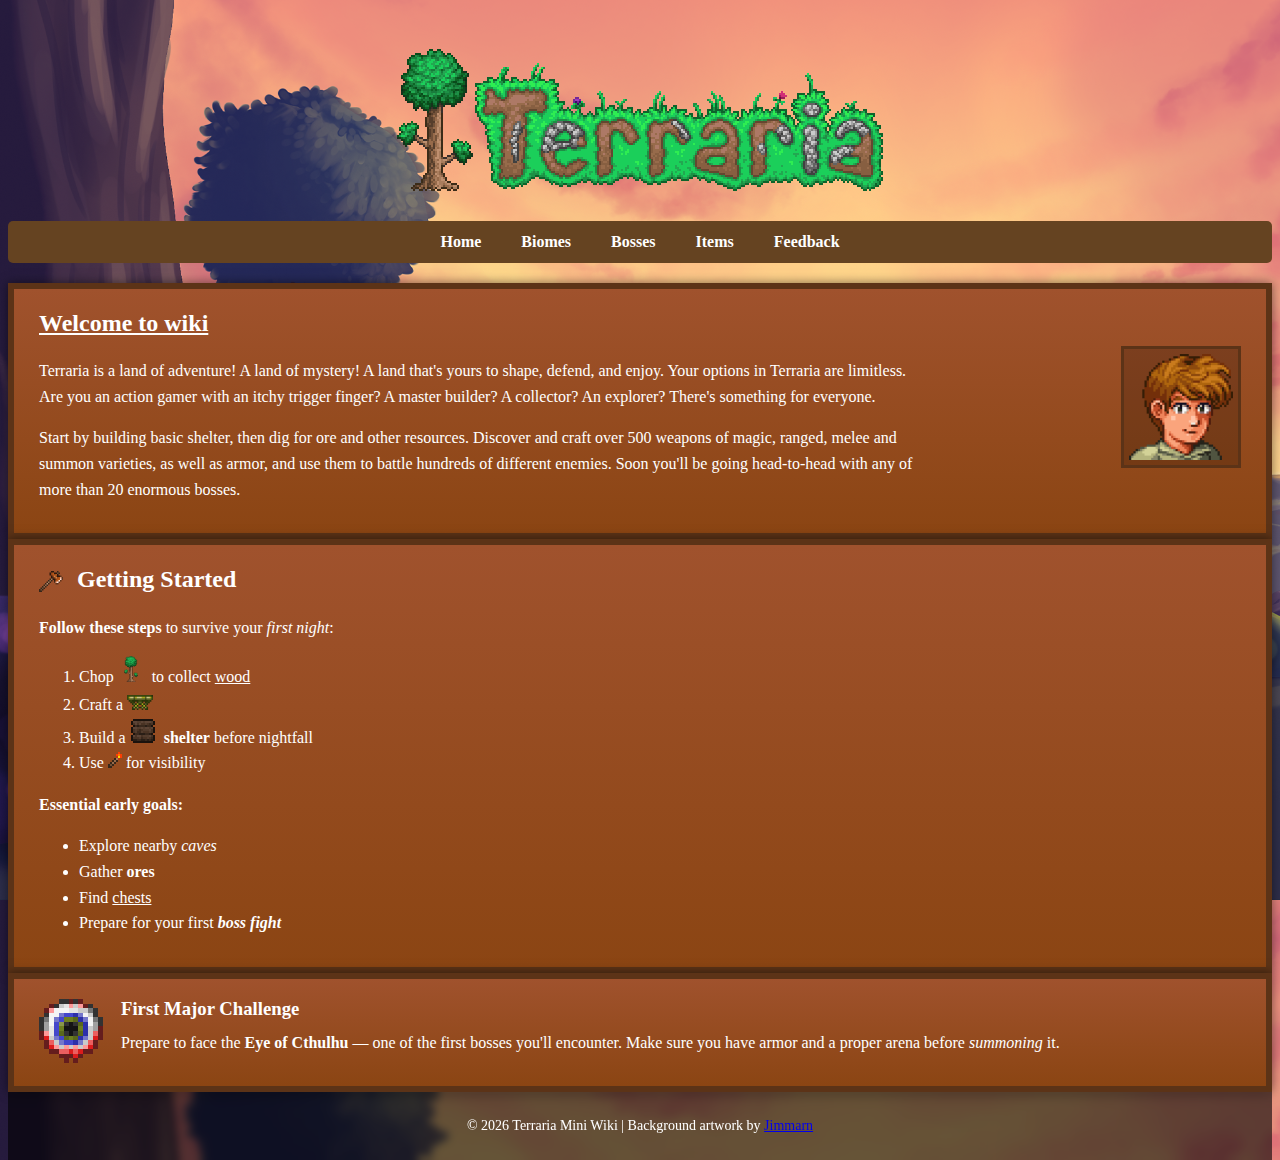
<file: index.html>
<!DOCTYPE html>
<html>
<head>
    <meta charset="utf-8">
    <meta name="viewport" content="width=device-width, initial-scale=1">
    <title>Terraria Mini-Wiki</title>

    <link rel="stylesheet" href="style.css">
    <link rel="icon" type="tab icon" href="images/912b92ae7dbedd0344a6580a7b90efc6.png">
</head>

<body>

<header>
    <h1>
        <img src="images/terraria_logo.png" alt="game logo" class="logo">
    </h1>
</header>

<div class="navigation">
    <nav>
        <ul class="navbar">
            <li><a href="index.html">Home</a></li>
            <li><a href="biomes.html">Biomes</a></li>
            <li><a href="bosses.html">Bosses</a></li>
            <li><a href="items.html">Items</a></li>
            <li><a href="feedback.html">Feedback</a></li>
        </ul>
    </nav>
</div>

<main class="box welcome-box">
    <div class="welcome-content">
        <div class="welcome-text">
            <h2><strong><u>Welcome to wiki</u></strong></h2>
            <p>
                Terraria is a land of adventure! A land of mystery! A land that's yours to shape, defend, and enjoy.
                Your options in Terraria are limitless. Are you an action gamer with an itchy trigger finger?
                A master builder? A collector? An explorer? There's something for everyone.
            </p>
            <p>
                Start by building basic shelter, then dig for ore and other resources.
                Discover and craft over 500 weapons of magic, ranged, melee and summon varieties,
                as well as armor, and use them to battle hundreds of different enemies.
                Soon you'll be going head-to-head with any of more than 20 enormous bosses.
            </p>
        </div>
        <div class="guide-portrait">
            <img src="images/Guide_(portrait).png" alt="Guide NPC">
        </div>
    </div>
</main>

<section class="box">
    <h2 class="section-title">
        <img src="images/Copper_Axe.png" class="icon"> Getting Started
    </h2>

    <p>
        <strong>Follow these steps</strong> to survive your <em>first night</em>:
    </p>

    <ol class="steps">
        <li>Chop <span class="icon-box"><img src="images/Tree.png" class="step-icon"></span>to collect <u>wood</u></li>
        <li>Craft a <span class="icon-box"><img src="images/Any_Work_Bench.gif" class="step-icon"></span></li>
        <li>Build a <span class="icon-box"><img src="images/Wood_Wall.png" class="step-icon"></span><strong>shelter</strong> before nightfall</li>
        <li>Use <span class="step-icon"><img src="images/Torch.png" class="step-icon"></span> for visibility</li>
    </ol>

    <p><strong>Essential early goals:</strong></p>

    <ul>
        <li>Explore nearby <em>caves</em></li>
        <li>Gather <strong>ores</strong></li>
        <li>Find <u>chests</u></li>
        <li>Prepare for your first <strong><em>boss fight</em></strong></li>
    </ul>

</section>

<section class="box feature">
    <img src="images/Map_Icon_Eye_of_Cthulhu_(first_form).png" class="feature-img" alt="Eye of Cthulhu">
    
    <div>
        <h3>First Major Challenge</h3>
        <p>
            Prepare to face the <strong>Eye of Cthulhu</strong> — one of the first bosses you'll encounter.
            Make sure you have armor and a proper arena before <em>summoning</em> it.
        </p>
    </div>
</section>

<footer class="site-footer">
    <p>
        © 2026 Terraria Mini Wiki | Background artwork by
        <a href="https://x.com/Jimmarn" rel="noopener noreferrer" target="_blank">Jimmarn</a>
    </p>
</footer>

</body>

</html>
</file>
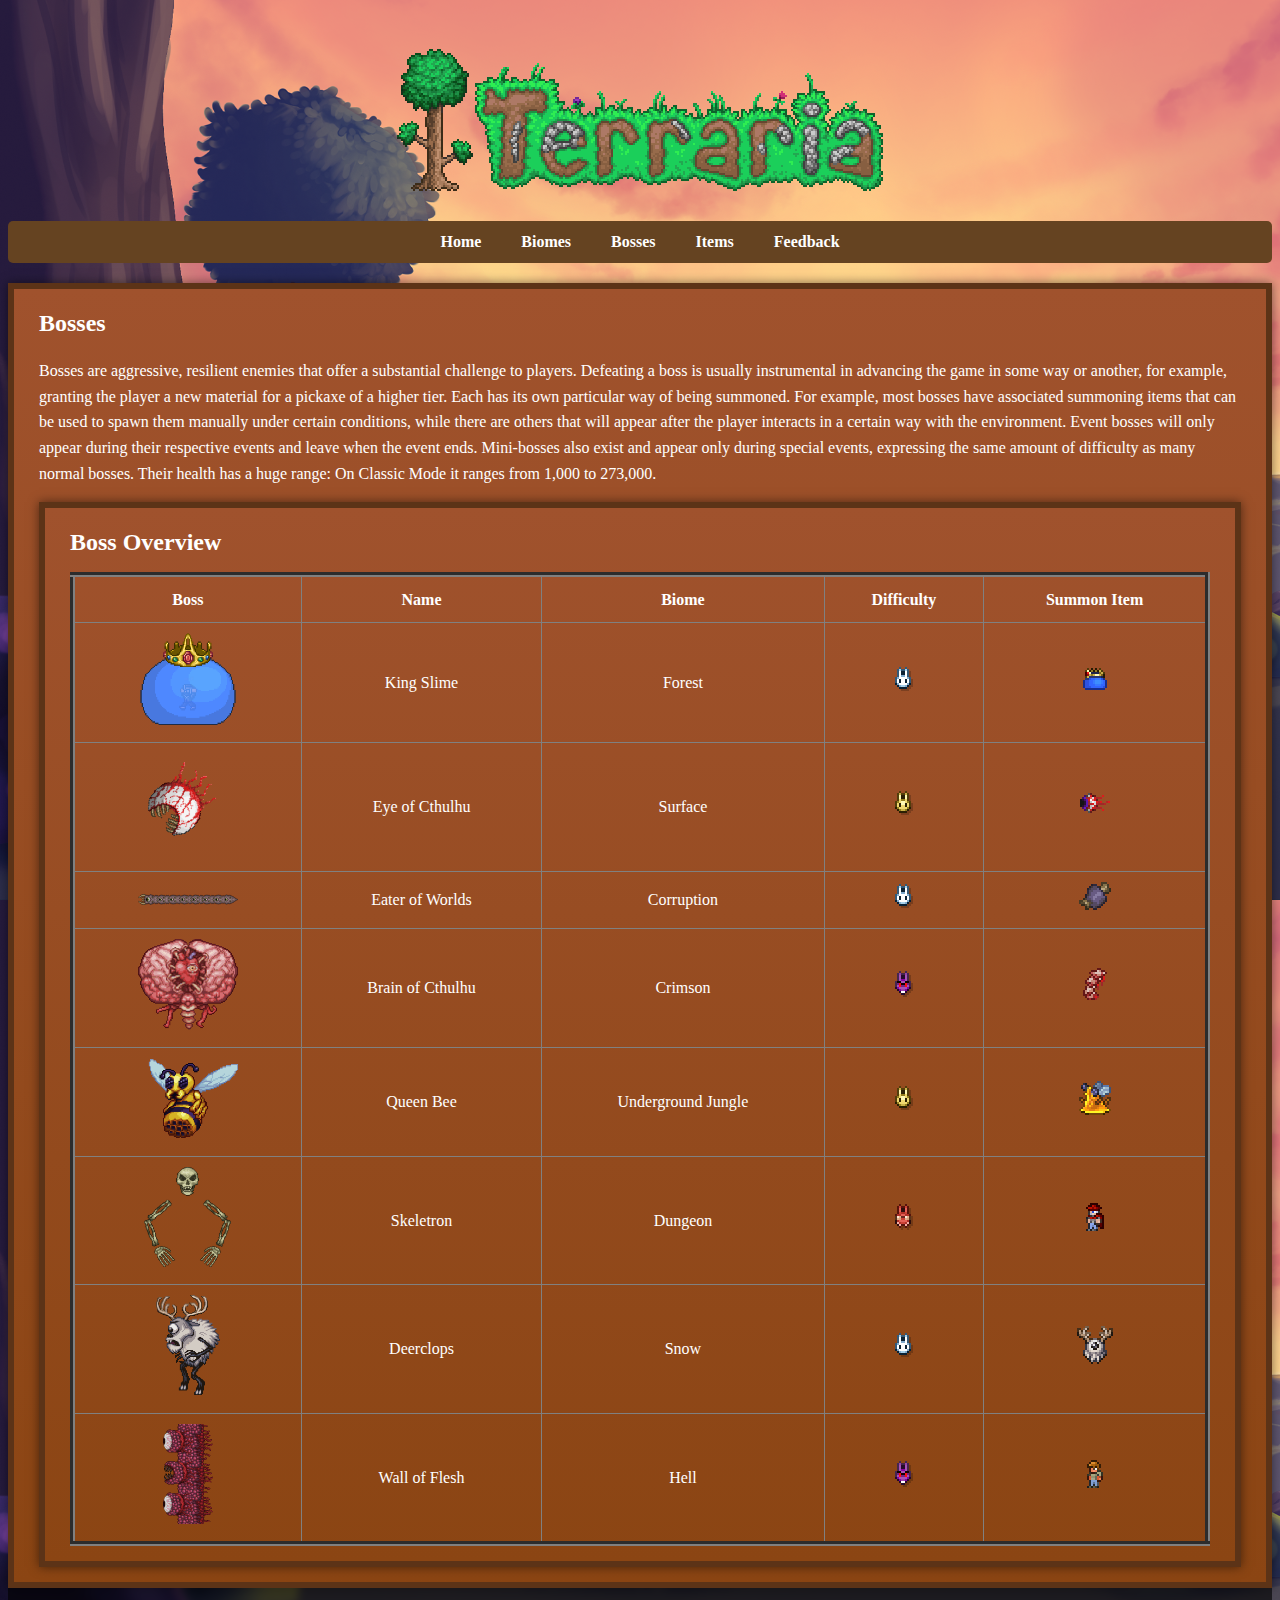
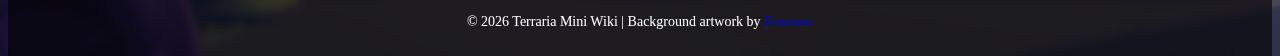
<file: bosses.html>
<!DOCTYPE html>
<html>
    <head>
        <meta charset="utf-8">
        <meta name="viewport" content="width=device-width, initial-scale=1">
        <title>Terraria Mini-Wiki Bosses</title>
        <link rel="stylesheet" href="style.css">
        <link rel="icon" type="tab icon" href="images/912b92ae7dbedd0344a6580a7b90efc6.png">
    </head>
    <body>
        <header>
            <h1>
                <img src="images/terraria_logo.png" alt="game logo" class="logo">
            </h1>
        </header>
        <div class="navigation">
            <nav>
                <ul class="navbar">
                    <li><a href="index.html">Home</a></li>
                    <li><a href="biomes.html">Biomes</a></li>
                    <li><a href="bosses.html">Bosses</a></li>
                    <li><a href="items.html">Items</a></li>
                    <li><a href="feedback.html">Feedback</a></li>
                </ul>
            </nav>
        </div>
        <main class="box">
        
            <h2>Bosses</h2>
        
            <p>
            Bosses are aggressive, resilient enemies that offer a substantial challenge to players. Defeating a boss is usually instrumental in advancing the game in some way or another, for example, granting the player a new material for a pickaxe of a higher tier. Each has its own particular way of being summoned. For example, most bosses have associated summoning items that can be used to spawn them manually under certain conditions, while there are others that will appear after the player interacts in a certain way with the environment. Event bosses will only appear during their respective events and leave when the event ends. Mini-bosses also exist and appear only during special events, expressing the same amount of difficulty as many normal bosses. Their health has a huge range: On Classic Mode it ranges from 1,000 to 273,000. 
        
        
            </p>
        
            <section class="box">
            <h2>
                Boss Overview
            </h2>
            <table class="boss-table" border="5">
                <thead>
                    <tr>
                        <th>Boss</th>
                        <th>Name</th>
                        <th>Biome</th>
                        <th>Difficulty</th>
                        <th>Summon Item</th>
                    </tr>
                </thead>
                <tr>
                    <td><img src="images/King_Slime.gif" alt="King_Slime"></td>
                    <td>King Slime</td>
                    <td>Forest</td>
                    <td><img src="images/easy.png" alt="easy"></td>
                    <td><img src="images/Slime_Crown.png" alt="Slime_Crown"></td>
                </tr>
                <tr>
                    <td><img src="images/Eye_of_Cthulhu.gif" alt="Eye_Of_Cthulhu"></td>
                    <td>Eye of Cthulhu</td>
                    <td>Surface</td>
                    <td><img src="images/medium.png" alt="medium"></td>
                    <td><img src="images/Suspicious_Looking_Eye.png" alt="Suspicious_Looking_Eye"></td>
                </tr>
                <tr>
                    <td><img src="images/Eater_of_Worlds.png" alt="Eater_of_Worlds"></td>
                    <td>Eater of Worlds</td>
                    <td>Corruption</td>
                    <td><img src="images/easy.png" alt="easy"></td>
                    <td><img src="images/Worm_Food.png" alt="Worm_Food"></td>
                </tr>
                <tr>
                    <td><img src="images/Brain_of_Cthulhu.gif" alt="Brain_of_Cthulhu"></td>
                    <td>Brain of Cthulhu</td>
                    <td>Crimson</td>
                    <td><img src="images/expert.png" alt="expert"></td>
                    <td><img src="images/Bloody_Spine.png" alt="Bloody_Spine"></td>
                </tr>
                <tr>
                    <td><img src="images/Queen_Bee.gif" alt="Queen_Bee"></td>
                    <td>Queen Bee</td>
                    <td>Underground Jungle</td>
                    <td><img src="images/medium.png" alt="medium"></td>
                    <td><img src="images/Abeemination.png" alt="Abeemination"></td>
                </tr>
                <tr>
                    <td><img src="images/Skeletron.png" alt="Skeletron"></td>
                    <td>Skeletron</td>
                    <td>Dungeon</td>
                    <td><img src="images/master.png" alt="master"></td>
                    <td><img src="images/Clothier_Voodoo_Doll.png" alt="Clothier"></td>
                </tr>
                <tr>
                    <td><img src="images/Deerclops.gif" alt="Deerclops"></td>
                    <td>Deerclops</td>
                    <td>Snow</td>
                    <td><img src="images/easy.png" alt="easy"></td>
                    <td><img src="images/Deer_Thing.png" alt="Deer_Thing"></td>
                </tr>
                <tr>
                    <td><img src="images/Wall_of_Flesh.gif" alt="Wall_of_Flesh"></td>
                    <td>Wall of Flesh</td>
                    <td>Hell</td>
                    <td><img src="images/expert.png" alt="expert"></td>
                    <td><img src="images/Guide_Voodoo_Doll.png" alt="Guide_Voodoo_Doll"></td>
                </tr>
            </table>
       
        </section>
        </main>
        
        <footer class="site-footer">
            <p>
                © 2026 Terraria Mini Wiki | Background artwork by 
                <a href="https://x.com/Jimmarn" rel="noopener noreferrer" target="_blank">Jimmarn</a>
            </p>
        </footer>
    </body>
</html>
</file>
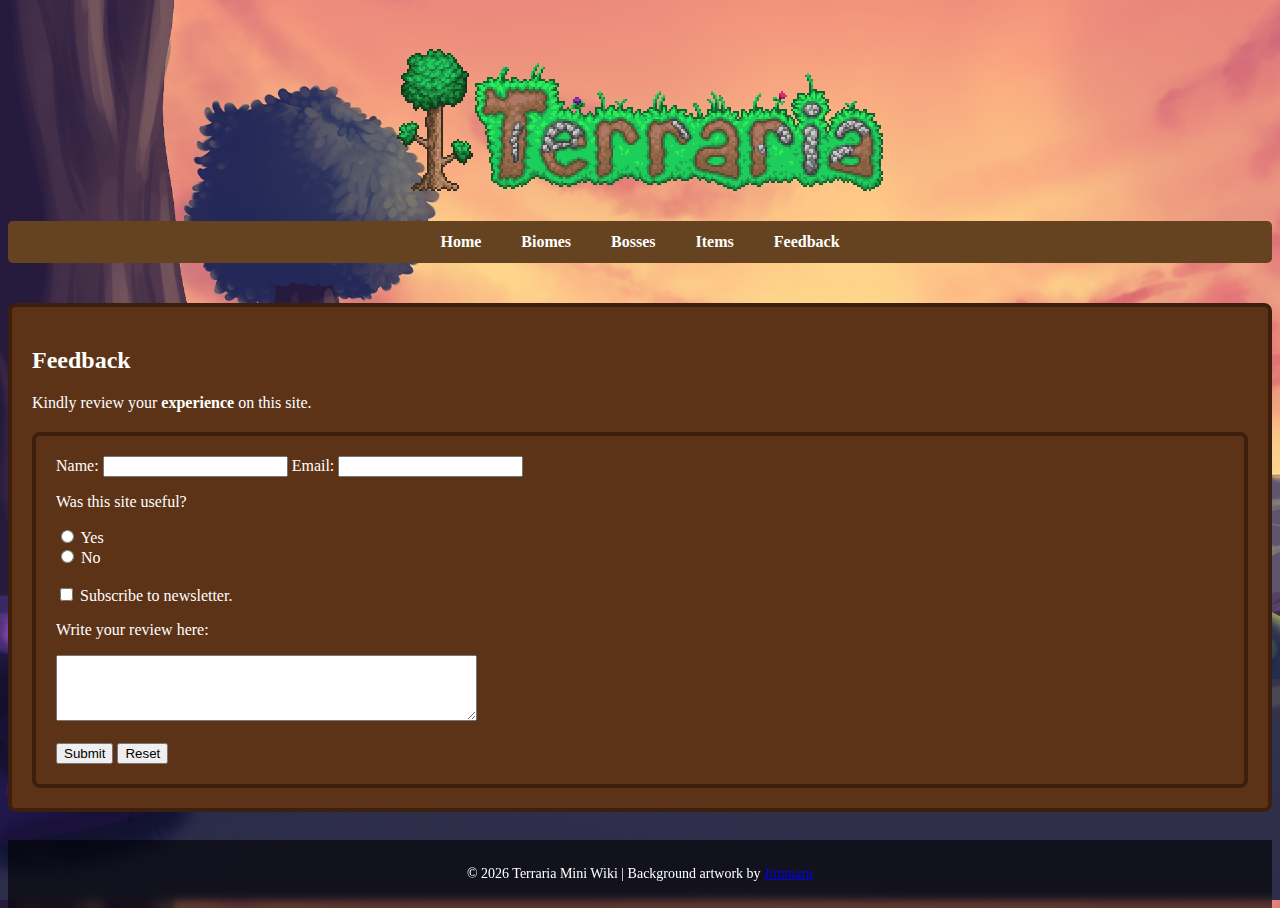
<file: feedback.html>
<!DOCTYPE html>
<html>
    <head>
        <meta charset="utf-8">
        <meta name="viewport" content="width=device-width, initial-scale=1">
        <title>Terraria Mini-Wiki Feedback</title>
        <link rel="stylesheet" href="style.css">
        <link rel="icon" type="tab icon" href="images/912b92ae7dbedd0344a6580a7b90efc6.png">
    </head>
    <body>
        <header>
            <h1>
                <img src="images/terraria_logo.png" alt="game logo" class="logo">
            </h1>
        </header>
        <div class="navigation">
            <nav>
                <ul class="navbar">
                    <li><a href="index.html">Home</a></li>
                    <li><a href="biomes.html">Biomes</a></li>
                    <li><a href="bosses.html">Bosses</a></li>
                    <li><a href="items.html">Items</a></li>
                    <li><a href="feedback.html">Feedback</a></li>
                </ul>
            </nav>
        </div>
        <section class="feedback-box">
            <h2>Feedback</h2>
            <p>Kindly review your <b>experience</b> on this site.</p>
            <form class="feedback-box">
                Name: <input type="text" id="name" name="name">
                <label for="name"></label>
                Email: <input type="text" id="mail" name="mail">
                <label for="mail"></label><br>
                <p>Was this site useful?</p>
                <input type="radio" id="yes" name="choice" value="Yes">
                <label for="yes">Yes</label><br>
                <input type="radio" id="no" name="choice" value="No">
                <label for="yes">No</label><br><br>
                <input type="checkbox" id="newsletter" name="newsletter" value="subscribe">
                <label for="newsletter">Subscribe to newsletter.</label><br>
                <p><label for="commentbox">Write your review here:</label></p>
                <textarea id="commentbox" name="commentbox" rows="4" cols="50"></textarea><br><br>
                <input type="submit" value="Submit"> 
                <input type="reset" value="Reset">
            </form>
        </section>
        <footer class="site-footer">
            <p>
                © 2026 Terraria Mini Wiki | Background artwork by 
                <a href="https://x.com/Jimmarn" rel="noopener noreferrer" target="_blank">Jimmarn</a>
            </p>
        </footer>
    </body>
</html>
</file>
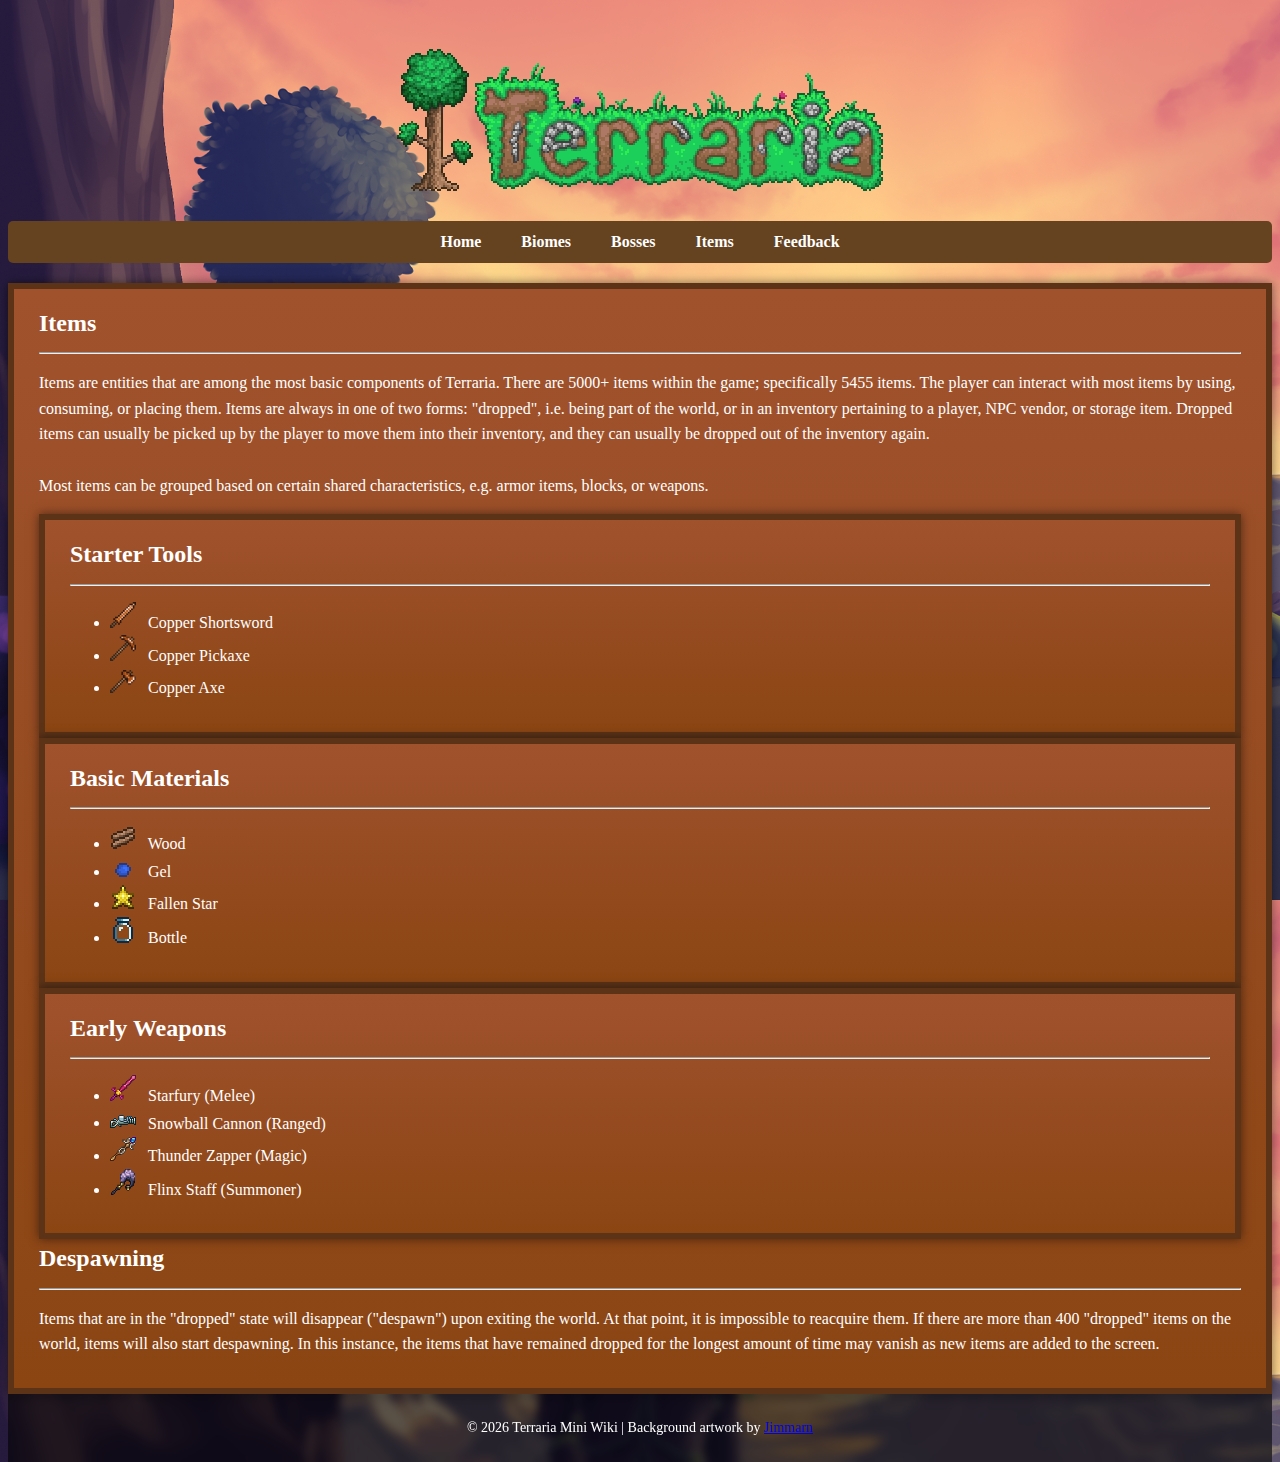
<file: items.html>
<!DOCTYPE html>
<html>
    <head>
        <meta charset="utf-8">
        <meta name="viewport" content="width=device-width, initial-scale=1">
        <title>Terraria Mini-Wiki Items</title>
        <link rel="stylesheet" href="style.css">
        <link rel="icon" type="tab icon" href="images/912b92ae7dbedd0344a6580a7b90efc6.png">
    </head>
    <body>
        <header>
            <h1>
                <img src="images/terraria_logo.png" alt="game logo" class="logo">
            </h1>
        </header>
        <div class="navigation">
            <nav>
                <ul class="navbar">
                    <li><a href="index.html">Home</a></li>
                    <li><a href="biomes.html">Biomes</a></li>
                    <li><a href="bosses.html">Bosses</a></li>
                    <li><a href="items.html">Items</a></li>
                    <li><a href="feedback.html">Feedback</a></li>
                </ul>
            </nav>
        </div>
        <div class="box">
            <h2>Items</h2><hr>
                <p>
                Items are entities that are among the most basic components of Terraria. There are 5000+ items within the game; specifically 5455 items. The player can interact with most items by using, consuming, or placing them. Items are always in one of two forms: "dropped", i.e. being part of the world, or in an inventory pertaining to a player, NPC vendor, or storage item. Dropped items can usually be picked up by the player to move them into their inventory, and they can usually be dropped out of the inventory again.<br><br>
                
                Most items can be grouped based on certain shared characteristics, e.g. armor items, blocks, or weapons.
                </p>
        <section class="box">

            <h2>Starter Tools</h2>
            <hr>
        
            <ul class="steps">
                <li><span class="icon-box"><img src="images/Copper_Shortsword.png"></span> Copper Shortsword</li>
                <li><span class="icon-box"><img src="images/Copper_Pickaxe.png"></span> Copper Pickaxe</li>
                <li><span class="icon-box"><img src="images/Copper_Axe.png"></span> Copper Axe</li>
            </ul>
        
        </section>
        <section class="box">
            <h2>Basic Materials</h2>
            <hr>
            <ul class="steps">
                <li><span class="icon-box"><img src="images/Any_Wood.gif"></span> Wood</li>
                <li><span class="icon-box"><img src="images/Gel.png"></span> Gel</li>
                <li><span class="icon-box"><img src="images/Fallen_Star.png"></span> Fallen Star</li>
                <li><span class="icon-box"><img src="images/Bottle.png"></span> Bottle </li>
            </ul>
        
        </section>
        <section class="box">
        
            <h2>Early Weapons</h2>
            <hr>
        
            <ul class="steps">
                <li><span class="icon-box"><img src="images/Starfury.png"></span> Starfury (Melee)</li>
                <li><span class="icon-box"><img src="images/Snowball_Cannon.png"></span> Snowball Cannon (Ranged)</li>
                <li><span class="icon-box"><img src="images/Thunder_Zapper.png"></span> Thunder Zapper (Magic)</li>
                <li><span class="icon-box"><img src="images/Flinx_Staff.png"></span> Flinx Staff (Summoner)</li>
            </ul>
        </section>
        <h2>Despawning</h2><hr>
        <p>
            Items that are in the "dropped" state will disappear ("despawn") upon exiting the world. At that point, it is impossible to reacquire them. If there are more than 400 "dropped" items on the world, items will also start despawning. In this instance, the items that have remained dropped for the longest amount of time may vanish as new items are added to the screen. 
        </p>
        </div>
        <footer class="site-footer">
            <p>
                © 2026 Terraria Mini Wiki | Background artwork by 
                <a href="https://x.com/Jimmarn" rel="noopener noreferrer" target="_blank">Jimmarn</a>
            </p>
        </footer>
    </body>
</html>
</file>
<file: style.css>
* {
    box-sizing: border-box;
}
header {
    text-align: center;
    margin-top: 20px;
}
.logo {
    width: auto;
    height: auto;
}
.welcome-content {
    display: flex;
    align-items: center;
    justify-content: space-between;
    gap: 20px;
}
.center-title {
    text-align: center;
}

.welcome-text {
    flex: 3;
}

.guide-portrait {
    flex: 1;
    text-align: right;
}

.guide-portrait img {
    width: 120px;
    height: auto;
    border: 3px solid #5C3317;
    background: rgba(0,0,0,0.2);
    padding: 5px;
}

@media (max-width: 768px) {
    .welcome-content {
        flex-direction: column;
        text-align: center;
    }

    .guide-portrait {
        text-align: center;
        margin-top: 10px;
    }
}

body {
    background-image:url("images/background.png");
    background-size: cover;
}
.box {
    font-family: cursive;
    width: 100%;
    margin: 0;
    padding: 15px 25px;   
    background: linear-gradient(to bottom, #A0522D, #8B4513);
    color: white;
    border: 6px solid #5C3317;
    line-height: 1.6;
    box-shadow: 0 0 10px rgba(0,0,0,0.5);
    
}
.box h2 {
    margin-top: 0;
    margin-bottom: 10px;
}
.navbar {
    list-style: none;
    padding: 0;
    margin: 0 0 20px 0;

    display: flex;
    justify-content: center;

    background-color: #654321;
    border-radius: 5px;
}

.navbar a {
    display: block;
    padding: 12px 20px;

    text-decoration: none;
    color: white;
    font-weight: bold;
}

.navbar a:hover {
    background-color: #A0522D;
}
.icon {
    width: 24px;
    vertical-align: middle;
    margin-right: 8px;
}
.icon-box {
    width: 26px;
    height: 26px;
    display: inline-flex;
    align-items: center;
    justify-content: center;
    margin-right: 8px;
}

.icon-box img {
    max-width: 100%;
    max-height: 100%;
}
.feature {
    display: flex;
    gap: 18px;
    align-items: flex-start;

}

.feature h3 {
    margin: 0;
}

.feature p {
    margin-top: 6px;
}

.feature-img {
    width: 64px;
    height: 64px;
    image-rendering: pixelated;
    margin-top: 5px;
}
.map {
    max-width: 100%;
    height: auto;
    display: block;
    margin: 0 auto;
}
.biome-content {
    display: flex;
    align-items: flex-start;
    justify-content: space-between;
    gap: 20px;
}

.biome-content p {
    flex: 3;
}

.biome-img {
    flex: 1;
    max-width: 250px;
    height: auto;
}
.biome-images {
    display: flex;
    flex-direction: column;
    gap: 10px;
}
.boss-table {
    width: 100%;
    border-collapse: collapse;
}

.boss-table th,
.boss-table td {
    text-align: center;
    vertical-align: middle;
    padding: 10px;
}

.boss-table td img {
    max-width: 100px;
    max-height: 100px;
    object-fit: contain;
}

.feedback-box {
    font-family: cursive;
    
    background-color: #5C3317;   /* darker wood */
    
    padding: 20px;
    margin-top: 20px;

    border: 4px solid #3E1F0D;
    border-radius: 8px;

    color: white;
}
.site-footer {
    text-align: center;
    padding: 12px;

    background: rgba(0, 0, 0, 0.6);  /* readable on any image */
    color: white;

    font-size: 14px;
    backdrop-filter: blur(4px);      /* cool glass effect */
}
html, body {
    height: 100%;
}

body {
    display: flex;
    flex-direction: column;
}

.site-footer {
    margin-top: auto;
}
</file>
